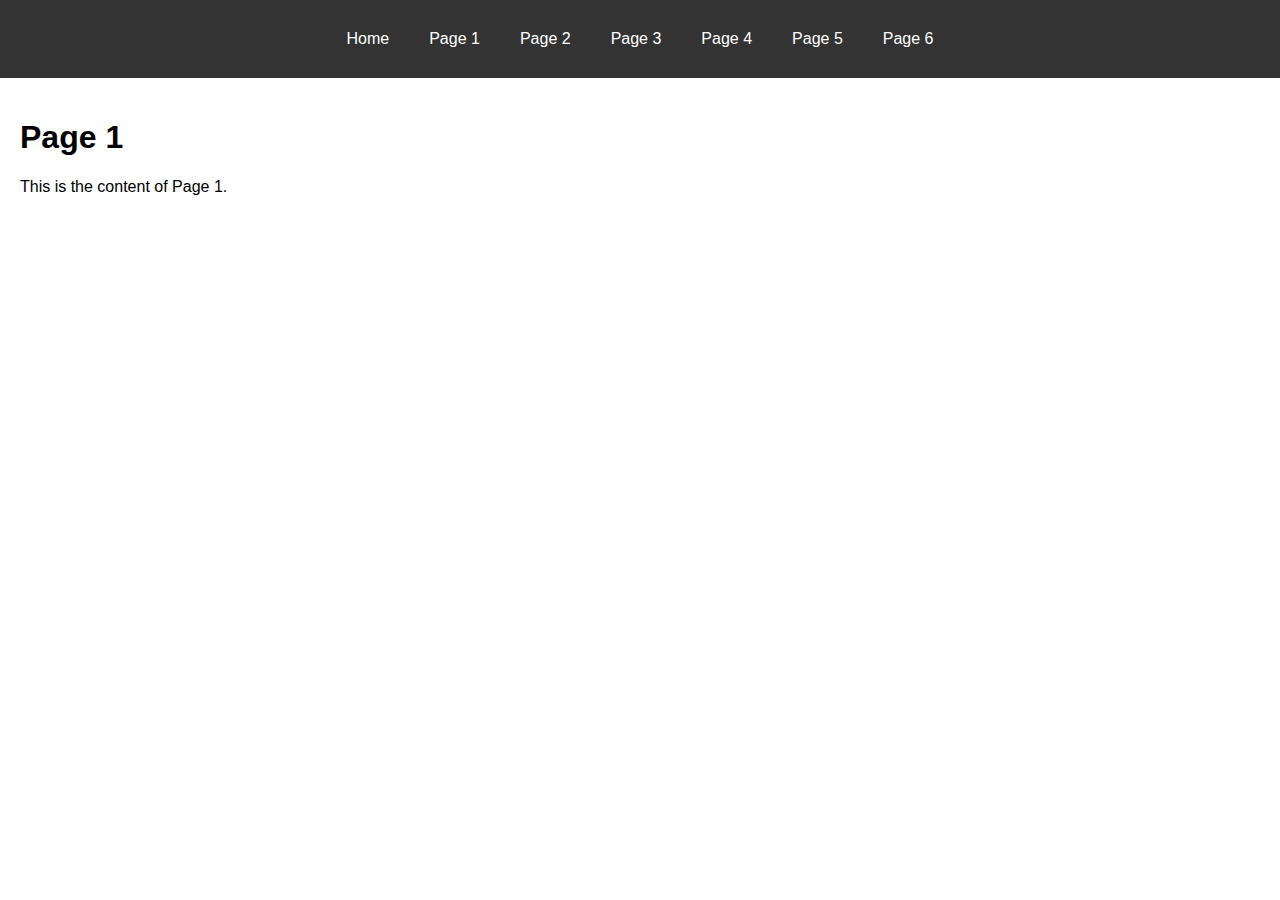
<file: HTML-CSS/index.html>
<!DOCTYPE html>
<html lang="en">
<head>
    <meta charset="UTF-8">
    <meta name="viewport" content="width=device-width, initial-scale=1.0">
    <title>Page 1</title>
    <style>
        body {
            font-family: Arial, sans-serif;
            margin: 0;
            padding: 0;
        }
        .navbar {
            display: flex;
            background-color: #333;
            justify-content: center;
            padding: 1em;
        }
        .navbar a {
            color: white;
            padding: 14px 20px;
            text-decoration: none;
            text-align: center;
        }
        .navbar a:hover {
            background-color: #ddd;
            color: black;
        }
        .content {
            padding: 20px;
        }
    </style>
</head>
<body>
    <div class="navbar">
        <a href="index.html">Home</a>
        <a href="1st.html">Page 1</a>
        <a href="2ndinOne.html">Page 2</a>
        <a href="page3.html">Page 3</a>
        <a href="page4.html">Page 4</a>
        <a href="page5.html">Page 5</a>
        <a href="page6.html">Page 6</a>
    </div>
    <div class="content">
        <h1>Page 1</h1>
        <p>This is the content of Page 1.</p>
    </div>
</body>
</html>
</file>
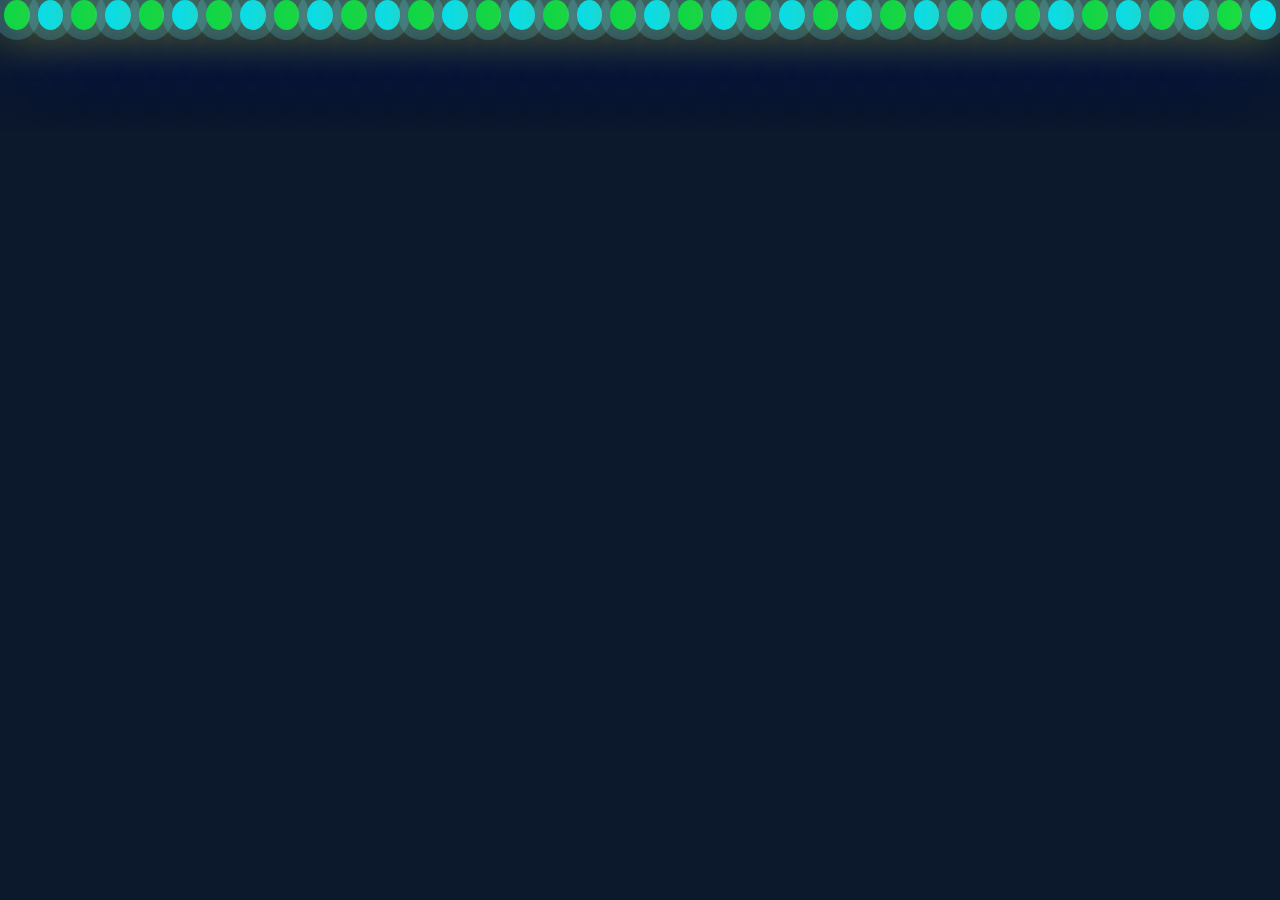
<file: HTML-CSS/1st.html>
<!DOCTYPE html>
<html lang="en">
<head>
    <meta charset="UTF-8">
    <meta http-equiv="X-UA-Compatible" content="IE=edge">
    <meta name="viewport" content="width=device-width, initial-scale=1.0">
    <title>My first animation</title>
    <link rel="stylesheet" href="1st.css">
</head>
<body>
    <div class="container">
        <div class="bubbles">
            <span style="--i:11;"></span>
            <span style="--i:12;"></span>
            <span style="--i:24;"></span>
            <span style="--i:10;"></span>
            <span style="--i:14;"></span>
            <span style="--i:23;"></span>
            <span style="--i:18;"></span>
            <span style="--i:16;"></span>
            <span style="--i:19;"></span>
            <span style="--i:20;"></span>
            <span style="--i:22;"></span>
            <span style="--i:25;"></span>
            <span style="--i:18;"></span>
            <span style="--i:21;"></span>
            <span style="--i:15;"></span>
            <span style="--i:13;"></span>
            <span style="--i:17;"></span>
            <span style="--i:26;"></span>
            <span style="--i:28;"></span>
            <span style="--i:11;"></span>
            <span style="--i:12;"></span>
            <span style="--i:24;"></span>
            <span style="--i:10;"></span>
            <span style="--i:14;"></span>
            <span style="--i:23;"></span>
            <span style="--i:18;"></span>
            <span style="--i:16;"></span>
            <span style="--i:19;"></span>
            <span style="--i:20;"></span>
            <span style="--i:22;"></span>
            <span style="--i:25;"></span>
            <span style="--i:18;"></span>
            <span style="--i:21;"></span>
            <span style="--i:15;"></span>
            <span style="--i:13;"></span>
            <span style="--i:17;"></span>
            <span style="--i:26;"></span>
            <span style="--i:28;"></span>
        </div>
   </div>
</body>
</html>
</file>
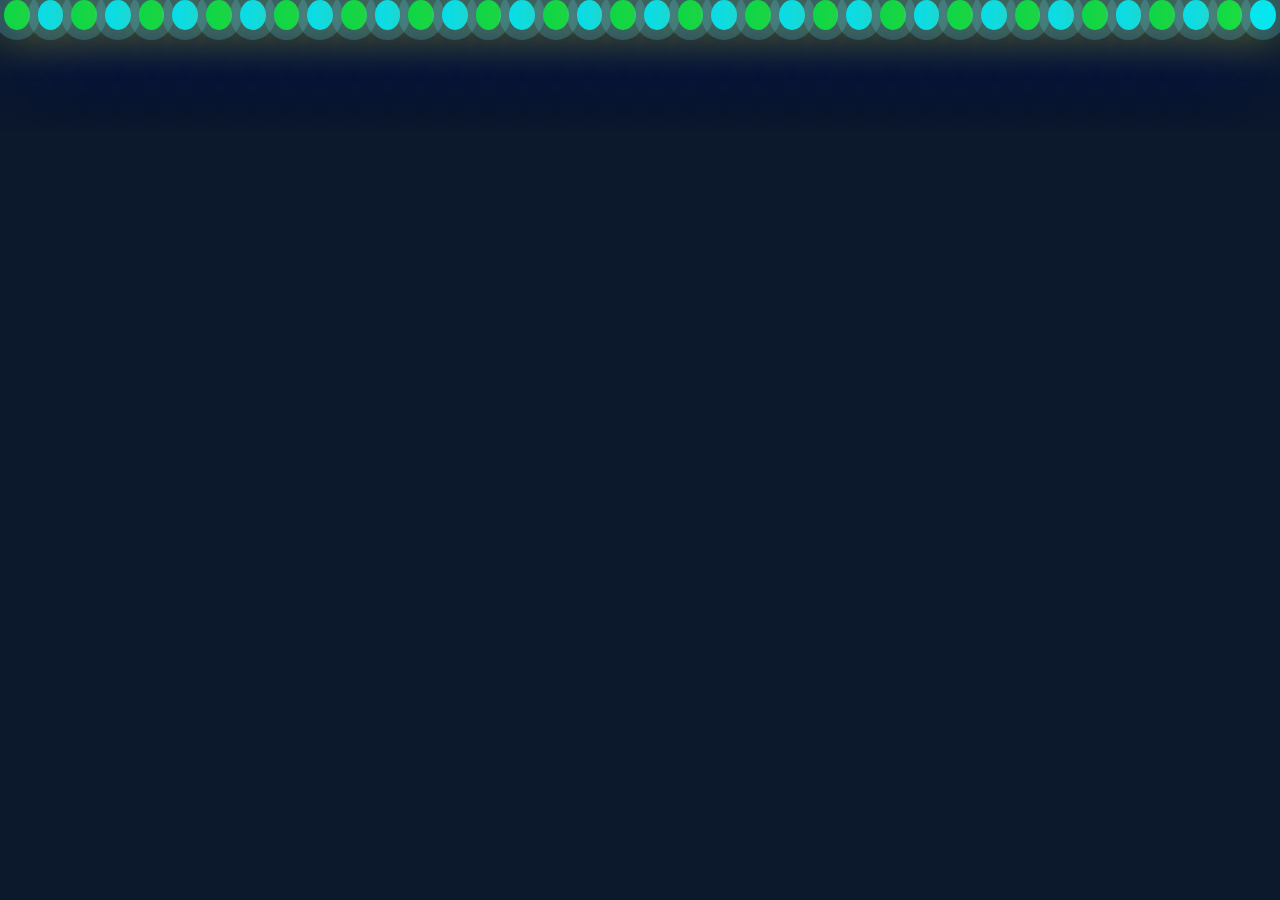
<file: HTML-CSS/1stinOne.html>
<!DOCTYPE html>
<html lang="en">
<head>
    <meta charset="UTF-8">
    <meta http-equiv="X-UA-Compatible" content="IE=edge">
    <meta name="viewport" content="width=device-width, initial-scale=1.0">
    <title>My first animation</title>
    <style>
	*
{
    margin: 0;
    padding: 0;
    box-sizing: border-box;
}
body
{
    min-height: 100vh;
    background: #0c192c;
}
.container
{
    position: relative;
    width: 100%;
    height: 100vh;
    overflow: hidden;
}
.bubbles
{
    position: relative;
    display: flex;

}
.bubbles span
{
    position: relative;
    width: 30px;
    height: 30px;
    background: hsl(136, 91%, 46%);
    margin: 0 4px;
    border-radius: 50%;
    box-shadow: 0 0 0 10px #4fc3dc44,
    0 0 50px #ddf506,
    0 0 100px #120be1;
    animation: animate 15s linear infinite;
    animation-duration: calc(120s / var(--i));
}
.bubbles span:nth-child(even)
{
    background: #06e6ee;
    box-shadow: 0 0 0 10pxx #4fc37544,
    0 0 50px #dc0be7,
    0 0 100px #ff2d75;
}
@keyframes animate
{
    0%
    {
        transform: translateY(100vh) scale(0);
    }
    100%
    {
        transform: translateY(-10vh) scale(1);
    }
}



    </style>
</head>
<body>
    <div class="container">
        <div class="bubbles">
            <span style="--i:11;"></span>
            <span style="--i:12;"></span>
            <span style="--i:24;"></span>
            <span style="--i:10;"></span>
            <span style="--i:14;"></span>
            <span style="--i:23;"></span>
            <span style="--i:18;"></span>
            <span style="--i:16;"></span>
            <span style="--i:19;"></span>
            <span style="--i:20;"></span>
            <span style="--i:22;"></span>
            <span style="--i:25;"></span>
            <span style="--i:18;"></span>
            <span style="--i:21;"></span>
            <span style="--i:15;"></span>
            <span style="--i:13;"></span>
            <span style="--i:17;"></span>
            <span style="--i:26;"></span>
            <span style="--i:28;"></span>
            <span style="--i:11;"></span>
            <span style="--i:12;"></span>
            <span style="--i:24;"></span>
            <span style="--i:10;"></span>
            <span style="--i:14;"></span>
            <span style="--i:23;"></span>
            <span style="--i:18;"></span>
            <span style="--i:16;"></span>
            <span style="--i:19;"></span>
            <span style="--i:20;"></span>
            <span style="--i:22;"></span>
            <span style="--i:25;"></span>
            <span style="--i:18;"></span>
            <span style="--i:21;"></span>
            <span style="--i:15;"></span>
            <span style="--i:13;"></span>
            <span style="--i:17;"></span>
            <span style="--i:26;"></span>
            <span style="--i:28;"></span>
        </div>
   </div>
</body>
</html>
</file>
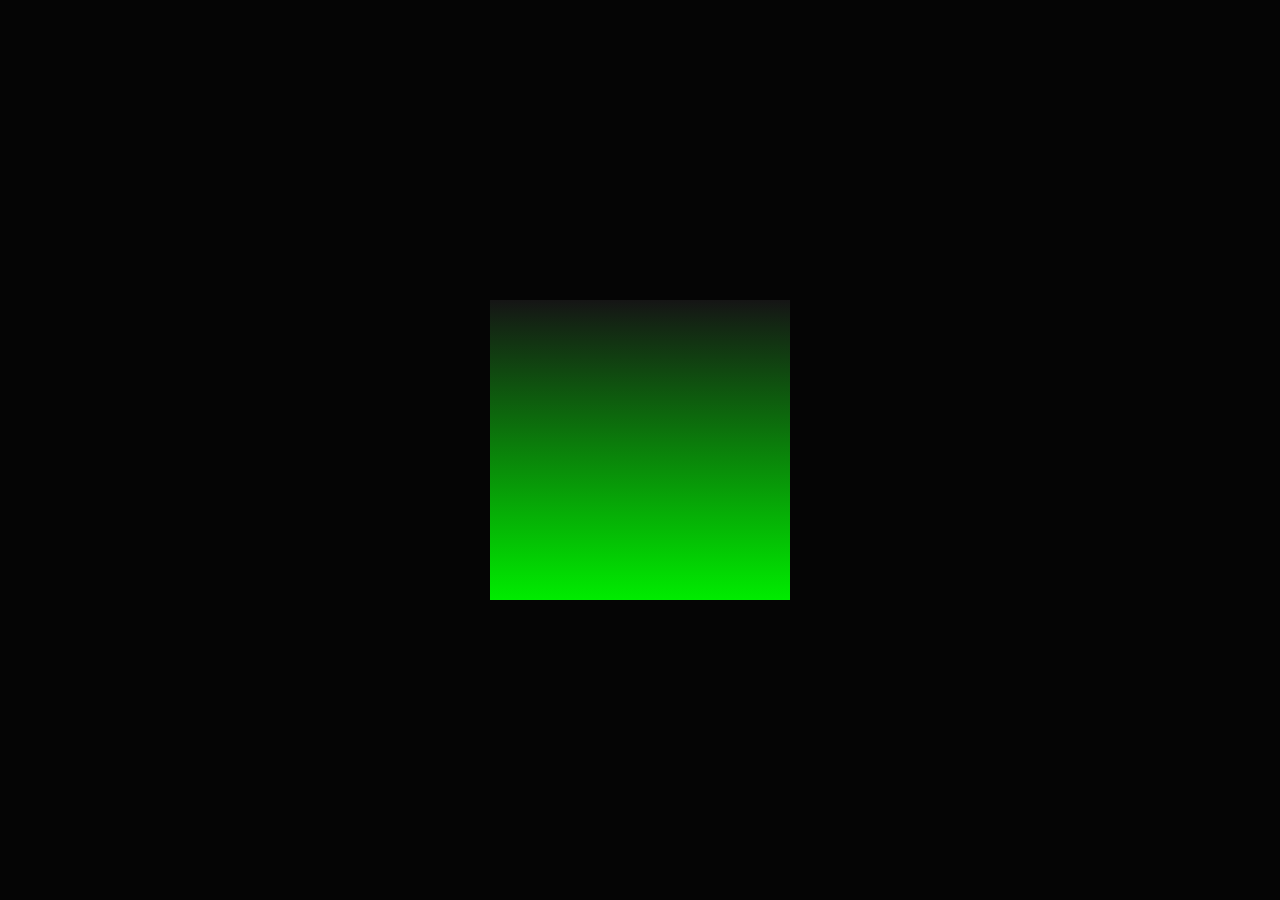
<file: HTML-CSS/2nd.html>
<!DOCTYPE html>
<html lang="en">
<head>
    <meta charset="UTF-8">
    <title>2nd</title>
    <meta http-equiv="X-UA-Compatible" content="IE=edge">
    <meta name="viewport" content="width=device-width, initial-scale=1.0">
    <link rel="stylesheet" href="2nd.css">
</head>
<body>
    <div class="cube">
        <div>
            <span style="--i:0"></span>
            <span style="--i:1"></span>
            <span style="--i:2"></span>
            <span style="--i:3"></span>
        </div>
    </div>
</body>
</html>
</file>
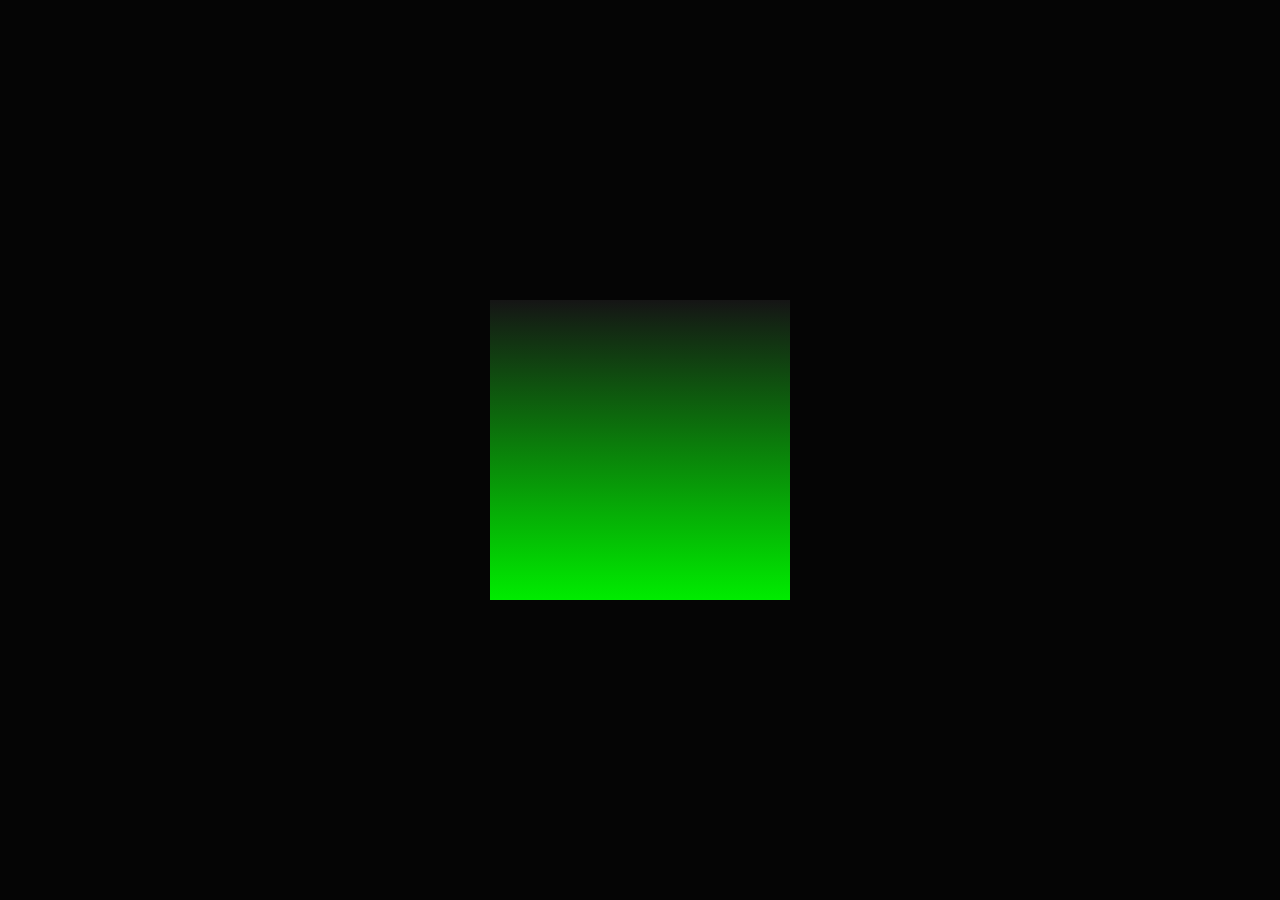
<file: HTML-CSS/2ndinOne.html>
<!DOCTYPE html>
<html lang="en">
<head>
    <meta charset="UTF-8">
    <title>2nd</title>
    <meta http-equiv="X-UA-Compatible" content="IE=edge">
    <meta name="viewport" content="width=device-width, initial-scale=1.0">
    <style>
	*
{
    margin: 0;
    padding: 0;
    box-sizing: border-box;
}
body
{
    display: flex;
    justify-content: center;
    align-items: center;
    min-height: 100vh;
    background: #050505;
}
.cube
{
    position: relative;
    width: 300px;
    height: 300px;
    transform-style: preserve-3d;
    animation: animate 4s linear infinite;
}
@keyframes animate
{
    0%
    {
        transform: rotatex(-30deg) rotateY(0deg);
    }
    100%
    {
        transform: rotatex(-30deg) rotateY(360deg);   
    }
}
.cube div
{
    position: absolute;
    top: 0;
    left: 0;
    width: 100%;
    height: 100%;
    transform-style: preserve-3d;
}
.cube div span
{
    position: absolute;
    top: 0;
    left: 0;
    width: 100%;
    height: 100%;
    background: linear-gradient(#151515,#00ec00);
    transform: rotateY(calc(90deg * var(--i))) translateZ(150px);
}



    </style>
</head>
<body>
    <div class="cube">
        <div>
            <span style="--i:0"></span>
            <span style="--i:1"></span>
            <span style="--i:2"></span>
            <span style="--i:3"></span>
        </div>
    </div>
</body>
</html>
</file>
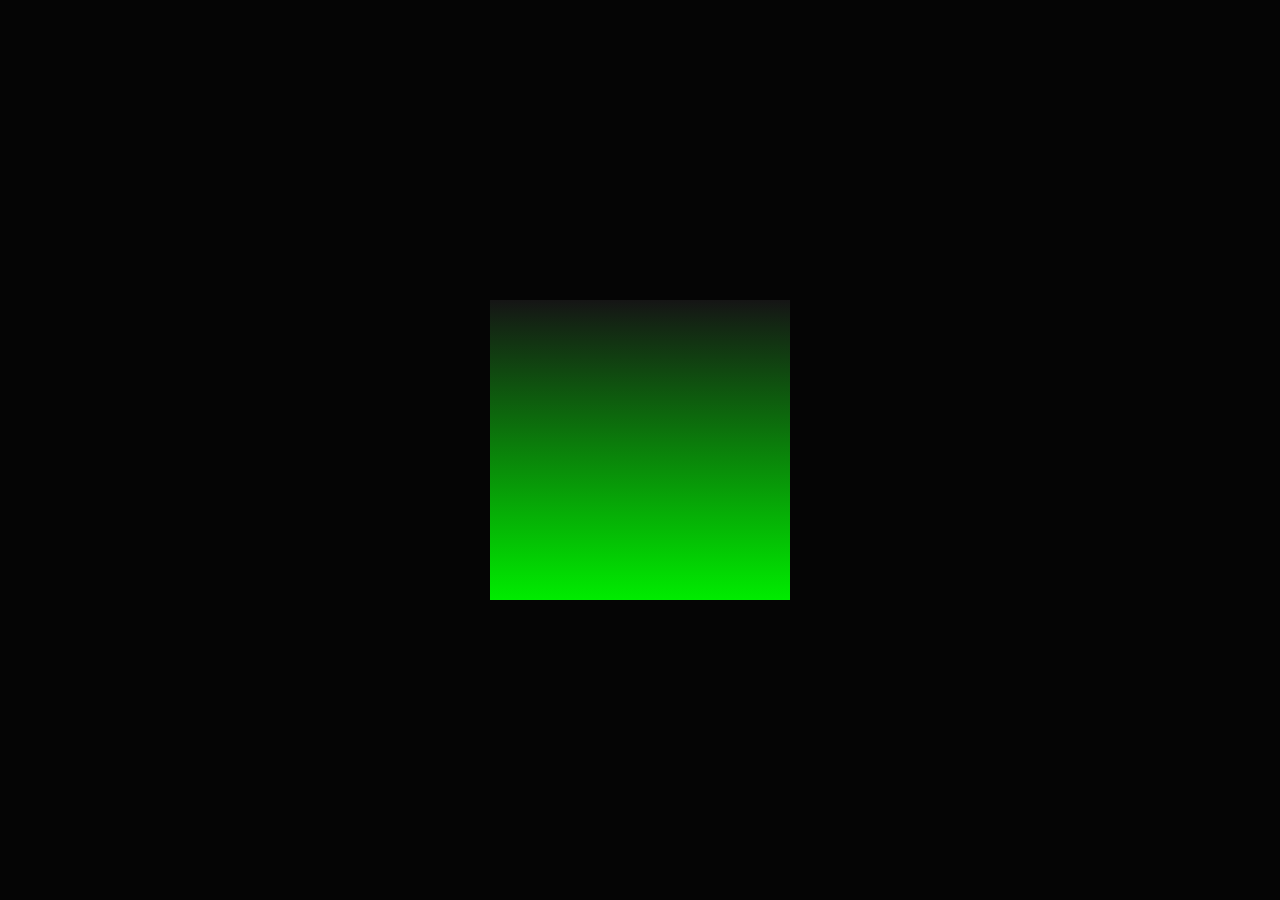
<file: HTML-CSS/3rd.html>
<!DOCTYPE html>
<html lang="en">
<head>
    <meta charset="UTF-8">
    <meta http-equiv="X-UA-Compatible" content="IE=edge">
    <meta name="viewport" content="width=device-width, initial-scale=1.0">
    <title>3rd</title>
    <link rel="stylesheet" href="3rd.css">
</head>
<body>
    <div class="cube">
        <div class="top"></div>
        <div>
            <span style="--i:0"></span>
            <span style="--i:1"></span>
            <span style="--i:2"></span>
            <span style="--i:3"></span>
        </div>
    </div>
</body>
</html>
</file>
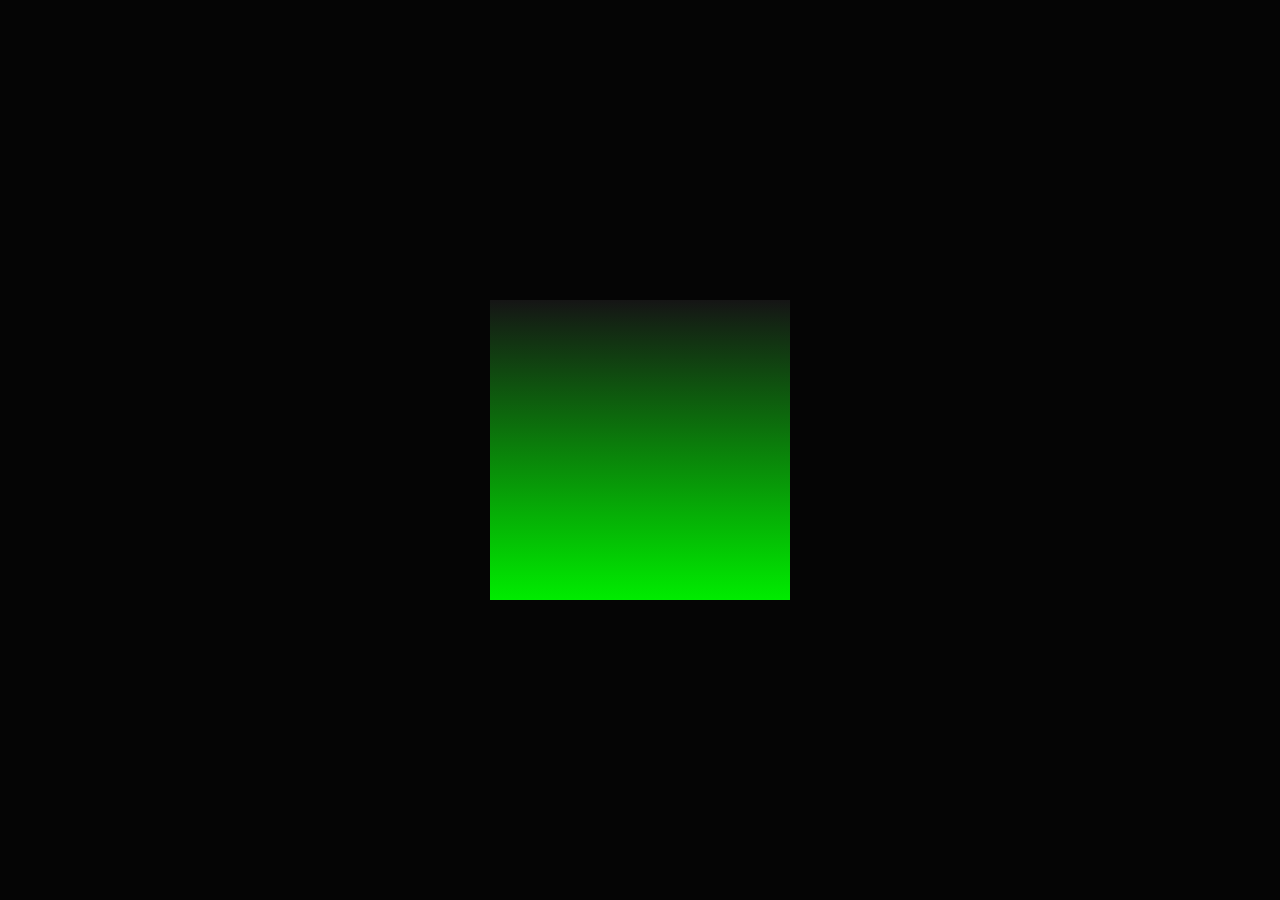
<file: HTML-CSS/3rdinOne.html>
<!DOCTYPE html>
<html lang="en">
<head>
    <meta charset="UTF-8">
    <meta http-equiv="X-UA-Compatible" content="IE=edge">
    <meta name="viewport" content="width=device-width, initial-scale=1.0">
    <title>3rd</title>
<style>
*
{
    margin: 0;
    padding: 0;
    box-sizing: border-box;
}
body
{
    display: flex;
    justify-content: center;
    align-items: center;
    min-height: 100vh;
    background: #050505;
}
.cube
{
    position: relative;
    width: 300px;
    height: 300px;
    transform-style: preserve-3d;
    animation: animate 4s linear infinite;
}
@keyframes animate
{
    0%
    {
        transform: rotatex(-30deg) rotateY(0deg);
    }
    100%
    {
        transform: rotatex(-30deg) rotateY(360deg);   
    }
}
.cube div
{
    position: absolute;
    top: 0;
    left: 0;
    width: 100%;
    height: 100%;
    transform-style: preserve-3d;
}
.cube div span
{
    position: absolute;
    top: 0;
    left: 0;
    width: 100%;
    height: 100%;
    background: linear-gradient(#151515,#00ec00);
    transform: rotateY(calc(90deg * var(--i))) translateZ(150px);
}
.top
{
    position: absolute;
    top: 0;
    left: 0;
    width: 300px;
    height: 300px;
    background: #222;
    transform: rotateX(90deg) translateZ(150px);
}
.top::before
{
    content: '';
    position: absolute;
    top: 0;
    left: 0;
    width: 300px;
    height: 300px;
    background: #0f0;
    transform: translateZ(-380px);
    filter: blur(20px);
    box-shadow: 0 0 120px rgba(0,255,0,0.2),
    0 0 200px rgba(0,255,0,0.4),
    0 0 300px rgba(0,255,0,0.6),
    0 0 400px rgba(0,255,0,0.8),
    0 0 500px rgba(0,255,0,1);
}




</style>
</head>
<body>
    <div class="cube">
        <div class="top"></div>
        <div>
            <span style="--i:0"></span>
            <span style="--i:1"></span>
            <span style="--i:2"></span>
            <span style="--i:3"></span>
        </div>
    </div>
</body>
</html>
</file>
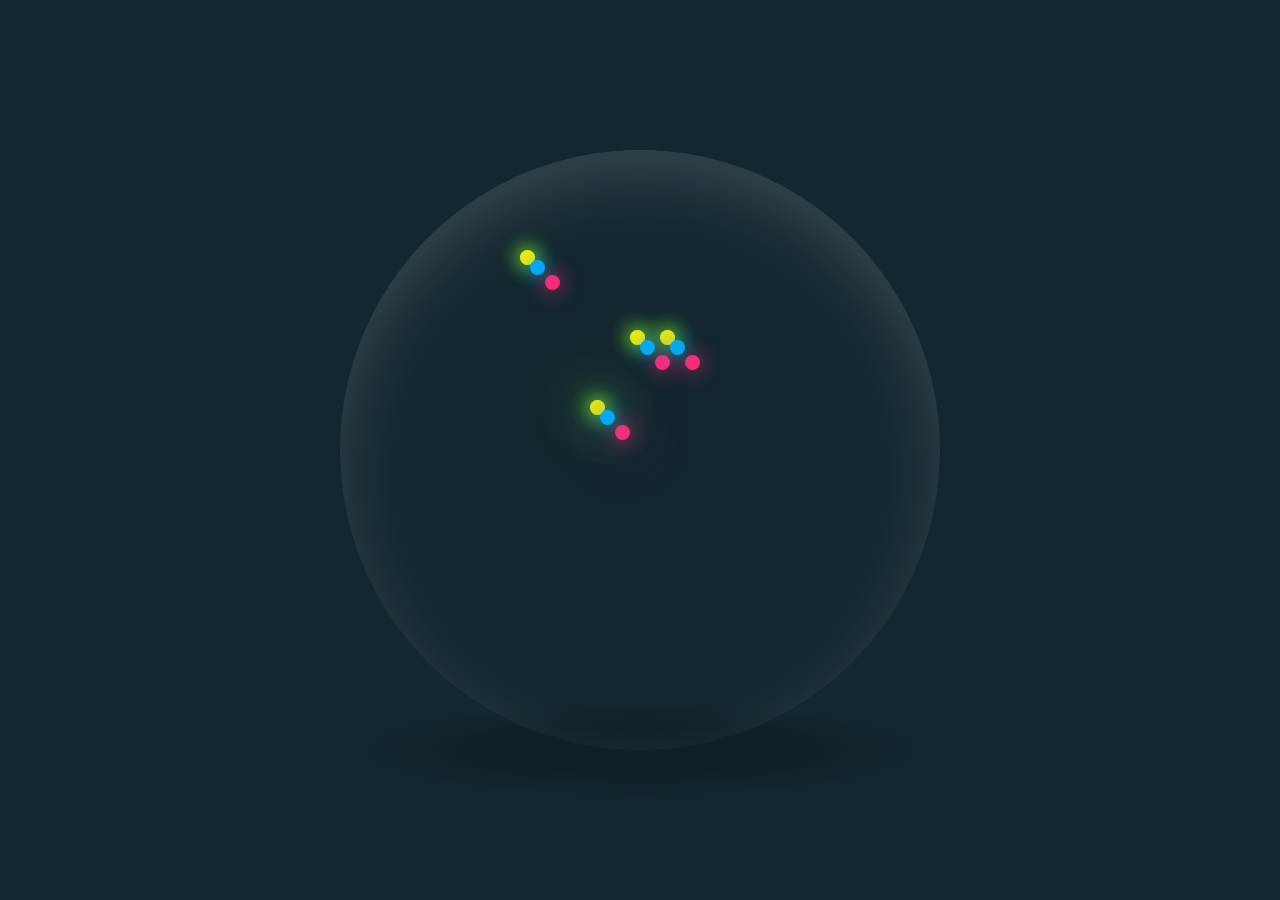
<file: HTML-CSS/4th.html>
<!doctype html>
<html>
<head>
<meta charset="utf-8">
<title>Glass Ball Particles</title>
<link rel="stylesheet" href="4th.css">
</head>
<body>
<div class="ball">
<div class="circle" style="--clr: #04fc43;"></div>
<div class="circle" style="--clr: #fee800; "></div>
<div class="circle" style="--clr: #ff2972; "></div>
<div class="circle" style="--clr: #03a9f4; "></div>
</div>
</body>
</html>
</file>
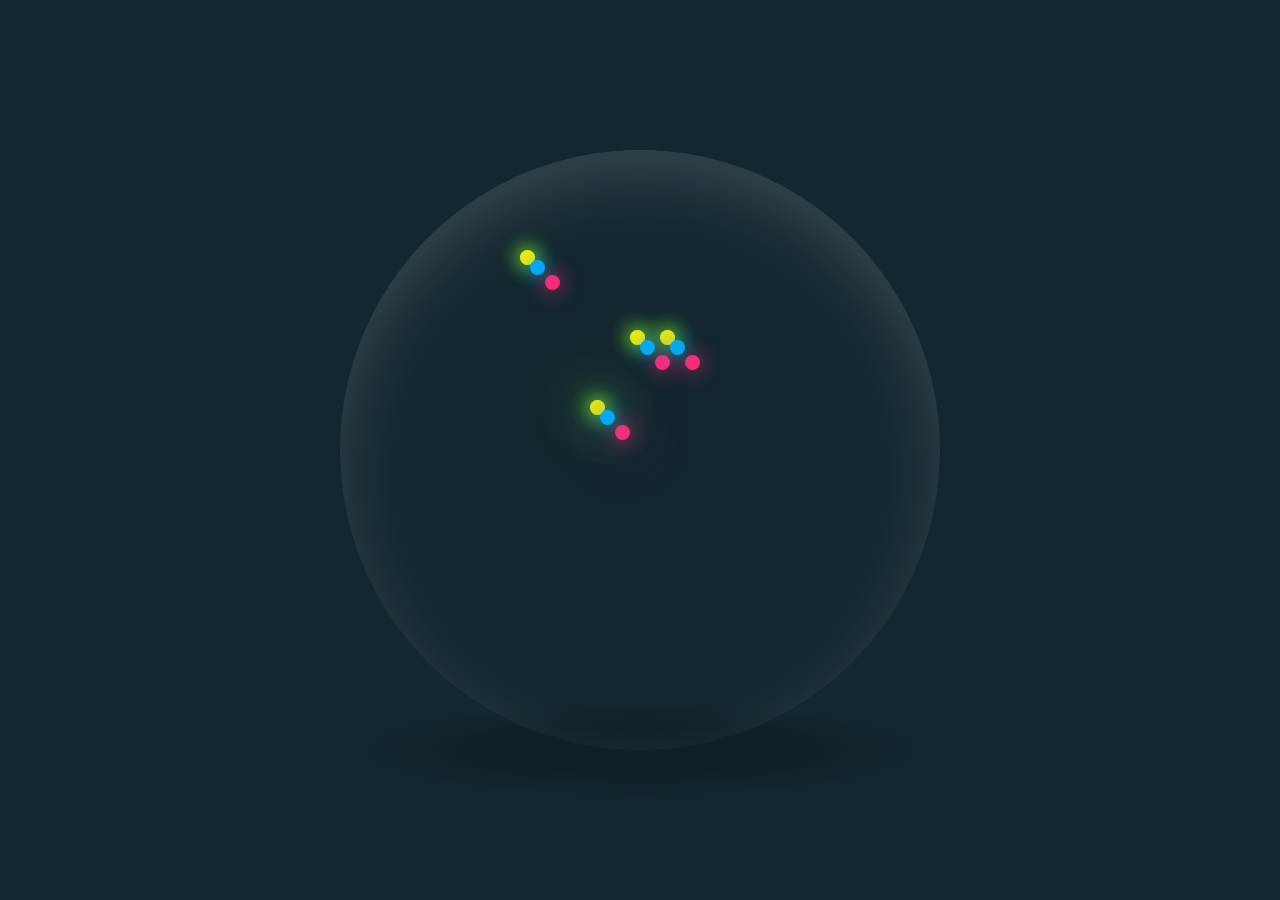
<file: HTML-CSS/4thinOne.html>
<!doctype html>
<html>
<head>
<style>
*{
margin: 0;
padding: 0;
box-sizing: border-box;
}
body
{
display: flex;
justify-content: center;
align-items: center;
min-height: 100vh;
background: #132730;
}
.ball
{
position: relative;
width: 600px;
height: 600px;
box-shadow: inset 0 25px 70px rgba(255,255,255,0.15);
border-radius: 50%;
display: flex;
justify-content: center;
align-items: center;
}
.ball::before
{
content: '';
position: absolute;
bottom: -50px;
width: 100%;
height: 100px;
border-radius: 50%;
background: radial-gradient(#0003, #0003, transparent,transparent);
z-index: -1;
}
.ball::after
{
content:'';
position: absolute;
inset: 0;
background: url(4th.png);
background-position: center;
background-size: 500px;
background-repeat: no-repeat;
opacity: 0;
}
.ball:hover::after
{
opacity: 1;
}
.circle
{
position: absolute;
width: 100px;
height: 100px;
display: flex;
justify-content: center;
align-items: flex-start;
animation: animate 15s linear infinite, particles 4s ease-in-out infinite;
}
.circle:nth-child(2)
{
width: 100px;
height: 100px;
animation: animate 5s linear infinite, particles 6s ease-in-out infinite;
}
.circle:nth-child(3)
{
width: 50px;
height: 50px;
animation: animate 10s linear infinite, particles 7s ease-in-out infinite;
}
.circle:nth-child(4)
{
width: 80px;
height: 80px;
animation: animate 7s linear infinite, particles 10s ease-in-out infinite;
}
.circle::before
{
content: ''; 
position: absolute;
top: 0;
left: 0;
width: 15px;
height: 15px;
background: var(--clr);
border-radius: 50%;
box-shadow: 0 0 20px var(--clr), 0 0 60px var(--clr),40px -70px 0 var(--clr),40px -70px 20px var(--clr),70px -70px 0 var(--clr),70px -70px 20px var(--clr),-70px -150px 0 var(--clr),-70px -150px 20px var(--clr);
animation: animate 10s linear infinite;
}

@keyframes animate
{
	0%
	{
		transform: rotate(0deg);
	}
	100%
	{
	transform: rotate(360deg);
	}
}@keyframes particles
{
	0%,100%
	{
		scale:0.5;
	}
	50%
	{
	scale:1.25;
	}
}
</style>
<meta charset="utf-8">
<title>Glass Ball Particles</title>
</head>
<body>
<div class="ball">
<div class="circle" style="--clr: #04fc43;"></div>
<div class="circle" style="--clr: #fee800; "></div>
<div class="circle" style="--clr: #ff2972; "></div>
<div class="circle" style="--clr: #03a9f4; "></div>
</div>
</body>
</html>
</file>
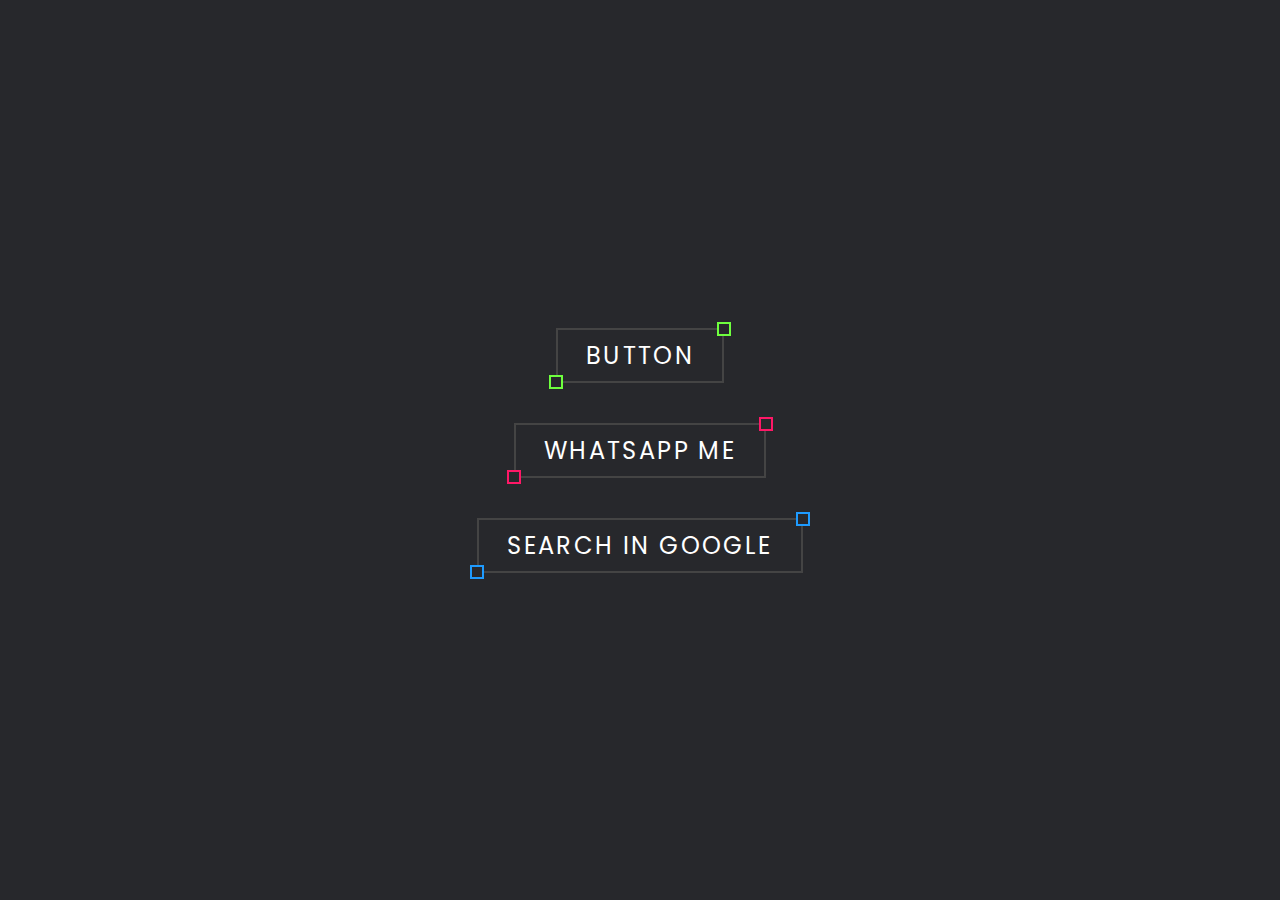
<file: HTML-CSS/5th.html>
<!DOCTYPE html>
<html>
<head>
<title>CSS Modern Button</title>
<link rel="stylesheet" type="text/css" href="5th.css">
</head>
<body>
<a href="#" style="--clr:#6eff3e"> <span>Button</span><i></i></a>
<a href="#" style="--clr:#ff1867"><span>Whatsapp me</span><i></i></a>
<a href="#" style="--clr:#1e9bff"><span>Search in Google</span><i></i></a>
</body>
</html>
</file>
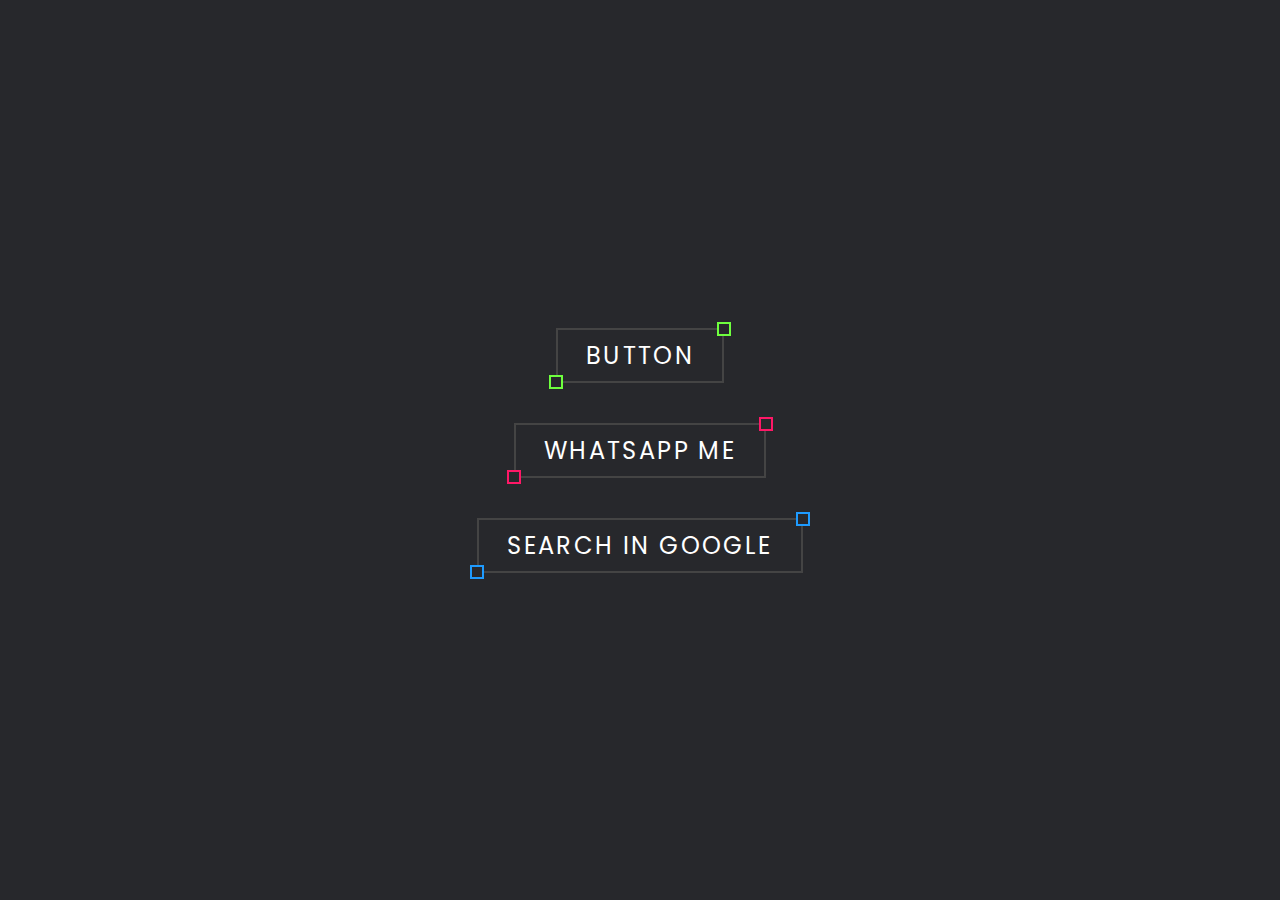
<file: HTML-CSS/5thinOne.html>
<!DOCTYPE html>
<html>
<head>
<title>CSS Modern Button</title>
<style>
@import url('https://fonts.googleapis.com/css2?family=Poppins:wght@300;400;500;600;700;800;900&display=swap');
*
{margin: 0;
padding: 0;
box-sizing: border-box; 
font-family: 'Poppins', sans-serif;
}
body
{ 
display: flex;
justify-content: center; 
align-items: center;
min-height: 100vh;
flex-direction: column;
gap: 40px;
background: #27282c;
}
a
{
position: relative;
background: #444;
color:#fff;
text-decoration: none;
text-transform: uppercase;
font-size: 1.5em;
letter-spacing: 0.1em;
font-weight: 400;
padding: 10px 30px; transition: 0.5s;
}
a:hover
{
letter-spacing: 0.25em;
background: var(--clr);
color: var(--clr);
box-shadow: 0 0 35px var(--clr);
}
a::before
{
content:'';
position: absolute;
inset: 2px;
background: #27282c;
}
a span
{
	position: relative;
	z-index: 1;
}
a i
{ 
	position: absolute;
	inset: 0;
	display: block;
}
a i::before
{ 
content: '';
position: absolute;
top: -6px;
left: 100%;
transform: translateX(-50%);
width: 10px;
height: 10px;
background: #27282c;
border: 2px solid var(--clr);
transition: 0.5s;
}
a:hover i::before
{
left: 0%;
transform: translateX(-50%) rotate(45deg);
box-shadow: 40px 39px var(--clr);
}
a i::after
{ 
content: '';
position: absolute;
bottom: -6px;
left: 0%;
transform: translateX(-50%);
width: 10px;
height: 10px;
background: #27282c;
border: 2px solid var(--clr);
transition: 0.5s;
}
a:hover i::after
{
left: 100%;
transform: translateX(-50%) rotate(-45deg);
box-shadow: 38px -39px var(--clr);
}

</style>
</head>
<body>
<a href="#" style="--clr:#6eff3e"> <span>Button</span><i></i></a>
<a href="#" style="--clr:#ff1867"><span>Whatsapp me</span><i></i></a>
<a href="#" style="--clr:#1e9bff"><span>Search in Google</span><i></i></a>
</body>
</html>
</file>
<file: HTML-CSS/1st.css>
*
{
    margin: 0;
    padding: 0;
    box-sizing: border-box;
}
body
{
    min-height: 100vh;
    background: #0c192c;
}
.container
{
    position: relative;
    width: 100%;
    height: 100vh;
    overflow: hidden;
}
.bubbles
{
    position: relative;
    display: flex;

}
.bubbles span
{
    position: relative;
    width: 30px;
    height: 30px;
    background: hsl(136, 91%, 46%);
    margin: 0 4px;
    border-radius: 50%;
    box-shadow: 0 0 0 10px #4fc3dc44,
    0 0 50px #ddf506,
    0 0 100px #120be1;
    animation: animate 15s linear infinite;
    animation-duration: calc(120s / var(--i));
}
.bubbles span:nth-child(even)
{
    background: #06e6ee;
    box-shadow: 0 0 0 10pxx #4fc37544,
    0 0 50px #dc0be7,
    0 0 100px #ff2d75;
}
@keyframes animate
{
    0%
    {
        transform: translateY(100vh) scale(0);
    }
    100%
    {
        transform: translateY(-10vh) scale(1);
    }
}
</file>
<file: HTML-CSS/2nd.css>
*
{
    margin: 0;
    padding: 0;
    box-sizing: border-box;
}
body
{
    display: flex;
    justify-content: center;
    align-items: center;
    min-height: 100vh;
    background: #050505;
}
.cube
{
    position: relative;
    width: 300px;
    height: 300px;
    transform-style: preserve-3d;
    animation: animate 4s linear infinite;
}
@keyframes animate
{
    0%
    {
        transform: rotatex(-30deg) rotateY(0deg);
    }
    100%
    {
        transform: rotatex(-30deg) rotateY(360deg);   
    }
}
.cube div
{
    position: absolute;
    top: 0;
    left: 0;
    width: 100%;
    height: 100%;
    transform-style: preserve-3d;
}
.cube div span
{
    position: absolute;
    top: 0;
    left: 0;
    width: 100%;
    height: 100%;
    background: linear-gradient(#151515,#00ec00);
    transform: rotateY(calc(90deg * var(--i))) translateZ(150px);
}
</file>
<file: HTML-CSS/3rd.css>
*
{
    margin: 0;
    padding: 0;
    box-sizing: border-box;
}
body
{
    display: flex;
    justify-content: center;
    align-items: center;
    min-height: 100vh;
    background: #050505;
}
.cube
{
    position: relative;
    width: 300px;
    height: 300px;
    transform-style: preserve-3d;
    animation: animate 4s linear infinite;
}
@keyframes animate
{
    0%
    {
        transform: rotatex(-30deg) rotateY(0deg);
    }
    100%
    {
        transform: rotatex(-30deg) rotateY(360deg);   
    }
}
.cube div
{
    position: absolute;
    top: 0;
    left: 0;
    width: 100%;
    height: 100%;
    transform-style: preserve-3d;
}
.cube div span
{
    position: absolute;
    top: 0;
    left: 0;
    width: 100%;
    height: 100%;
    background: linear-gradient(#151515,#00ec00);
    transform: rotateY(calc(90deg * var(--i))) translateZ(150px);
}
.top
{
    position: absolute;
    top: 0;
    left: 0;
    width: 300px;
    height: 300px;
    background: #222;
    transform: rotateX(90deg) translateZ(150px);
}
.top::before
{
    content: '';
    position: absolute;
    top: 0;
    left: 0;
    width: 300px;
    height: 300px;
    background: #0f0;
    transform: translateZ(-380px);
    filter: blur(20px);
    box-shadow: 0 0 120px rgba(0,255,0,0.2),
    0 0 200px rgba(0,255,0,0.4),
    0 0 300px rgba(0,255,0,0.6),
    0 0 400px rgba(0,255,0,0.8),
    0 0 500px rgba(0,255,0,1);
}
</file>
<file: HTML-CSS/4th.css>
*{
margin: 0;
padding: 0;
box-sizing: border-box;
}
body
{
display: flex;
justify-content: center;
align-items: center;
min-height: 100vh;
background: #132730;
}
.ball
{
position: relative;
width: 600px;
height: 600px;
box-shadow: inset 0 25px 70px rgba(255,255,255,0.15);
border-radius: 50%;
display: flex;
justify-content: center;
align-items: center;
}
.ball::before
{
content: '';
position: absolute;
bottom: -50px;
width: 100%;
height: 100px;
border-radius: 50%;
background: radial-gradient(#0003, #0003, transparent,transparent);
z-index: -1;
}
.ball::after
{
content:'';
position: absolute;
inset: 0;
background: url(4th.png);
background-position: center;
background-size: 500px;
background-repeat: no-repeat;
opacity: 0;
}
.ball:hover::after
{
opacity: 1;
}
.circle
{
position: absolute;
width: 100px;
height: 100px;
display: flex;
justify-content: center;
align-items: flex-start;
animation: animate 15s linear infinite, particles 4s ease-in-out infinite;
}
.circle:nth-child(2)
{
width: 100px;
height: 100px;
animation: animate 5s linear infinite, particles 6s ease-in-out infinite;
}
.circle:nth-child(3)
{
width: 50px;
height: 50px;
animation: animate 10s linear infinite, particles 7s ease-in-out infinite;
}
.circle:nth-child(4)
{
width: 80px;
height: 80px;
animation: animate 7s linear infinite, particles 10s ease-in-out infinite;
}
.circle::before
{
content: ''; 
position: absolute;
top: 0;
left: 0;
width: 15px;
height: 15px;
background: var(--clr);
border-radius: 50%;
box-shadow: 0 0 20px var(--clr), 0 0 60px var(--clr),40px -70px 0 var(--clr),40px -70px 20px var(--clr),70px -70px 0 var(--clr),70px -70px 20px var(--clr),-70px -150px 0 var(--clr),-70px -150px 20px var(--clr);
animation: animate 10s linear infinite;
}

@keyframes animate
{
	0%
	{
		transform: rotate(0deg);
	}
	100%
	{
	transform: rotate(360deg);
	}
}@keyframes particles
{
	0%,100%
	{
		scale:0.5;
	}
	50%
	{
	scale:1.25;
	}
}
</file>
<file: HTML-CSS/5th.css>
@import url('https://fonts.googleapis.com/css2?family=Poppins:wght@300;400;500;600;700;800;900&display=swap');
*
{margin: 0;
padding: 0;
box-sizing: border-box; 
font-family: 'Poppins', sans-serif;
}
body
{ 
display: flex;
justify-content: center; 
align-items: center;
min-height: 100vh;
flex-direction: column;
gap: 40px;
background: #27282c;
}
a
{
position: relative;
background: #444;
color:#fff;
text-decoration: none;
text-transform: uppercase;
font-size: 1.5em;
letter-spacing: 0.1em;
font-weight: 400;
padding: 10px 30px; transition: 0.5s;
}
a:hover
{
letter-spacing: 0.25em;
background: var(--clr);
color: var(--clr);
box-shadow: 0 0 35px var(--clr);
}
a::before
{
content:'';
position: absolute;
inset: 2px;
background: #27282c;
}
a span
{
	position: relative;
	z-index: 1;
}
a i
{ 
	position: absolute;
	inset: 0;
	display: block;
}
a i::before
{ 
content: '';
position: absolute;
top: -6px;
left: 100%;
transform: translateX(-50%);
width: 10px;
height: 10px;
background: #27282c;
border: 2px solid var(--clr);
transition: 0.5s;
}
a:hover i::before
{
left: 0%;
transform: translateX(-50%) rotate(45deg);
box-shadow: 40px 39px var(--clr);
}
a i::after
{ 
content: '';
position: absolute;
bottom: -6px;
left: 0%;
transform: translateX(-50%);
width: 10px;
height: 10px;
background: #27282c;
border: 2px solid var(--clr);
transition: 0.5s;
}
a:hover i::after
{
left: 100%;
transform: translateX(-50%) rotate(-45deg);
box-shadow: 38px -39px var(--clr);
}
</file>
